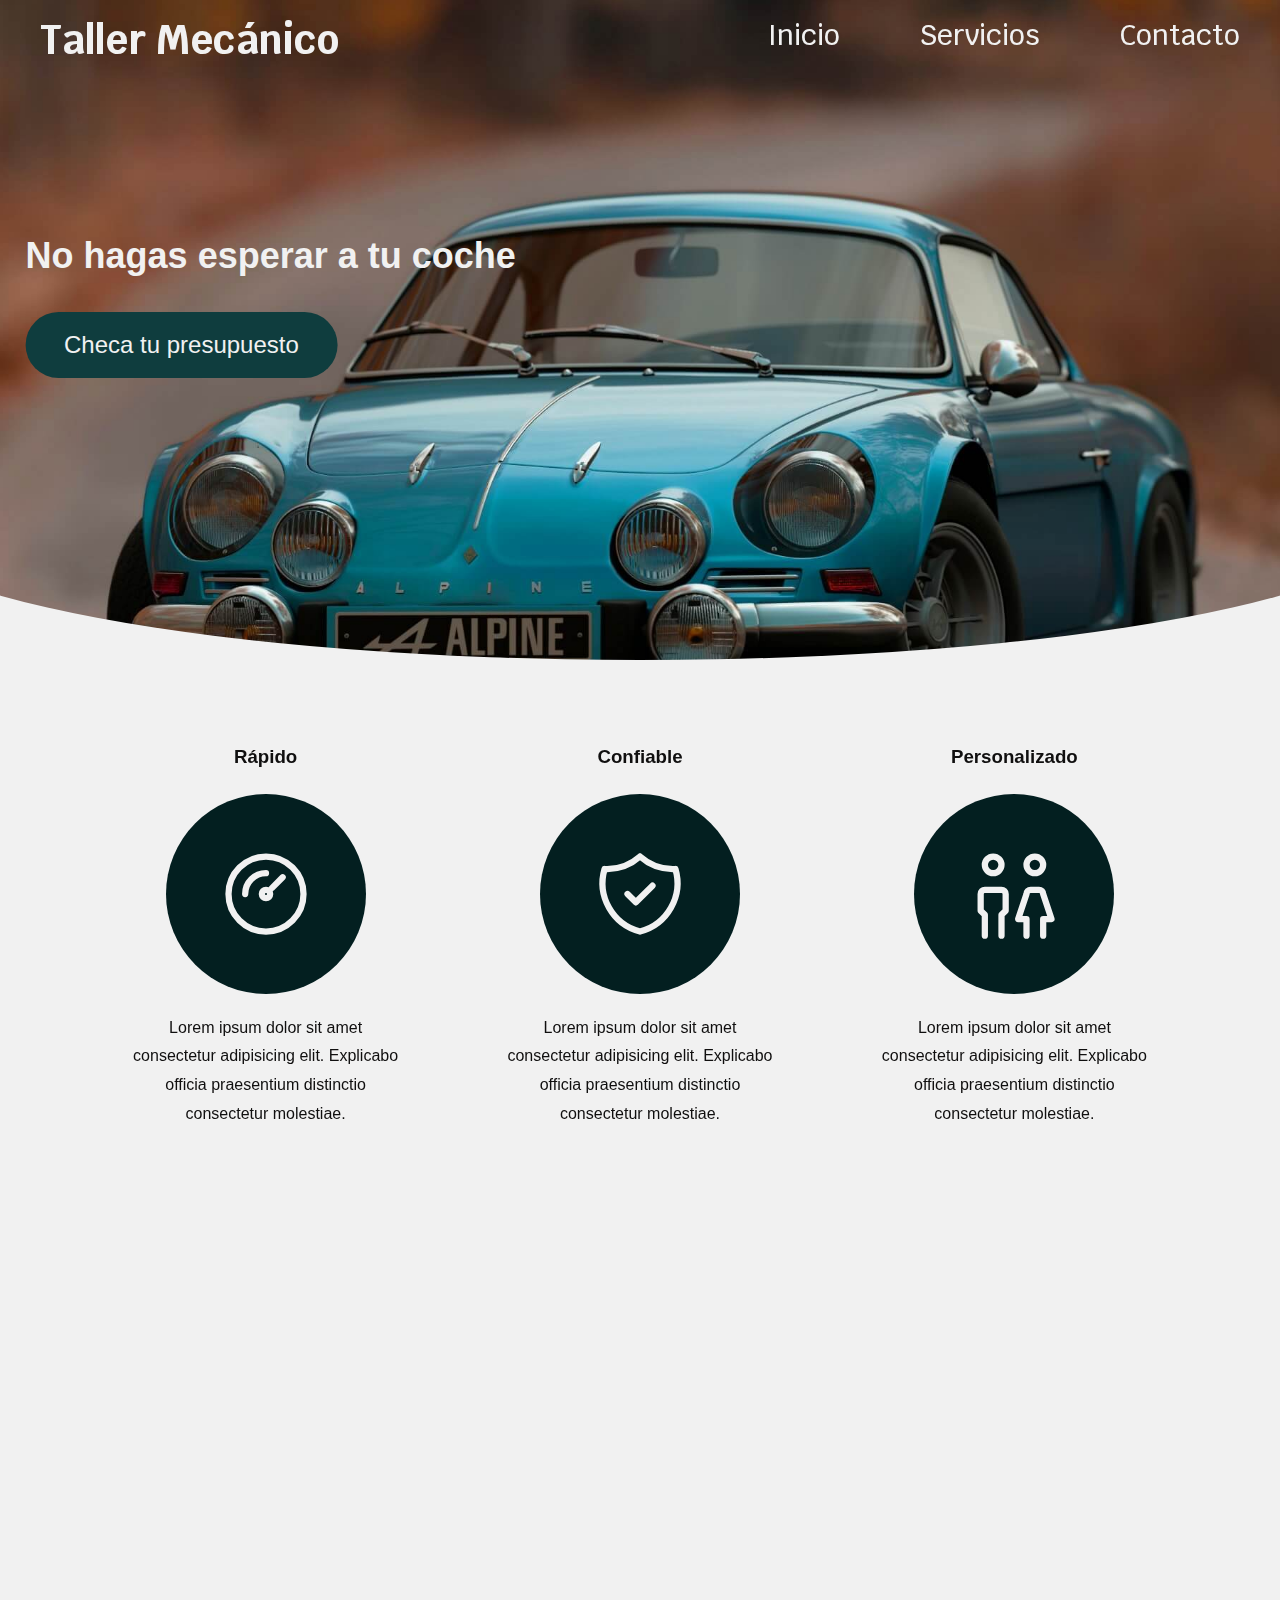
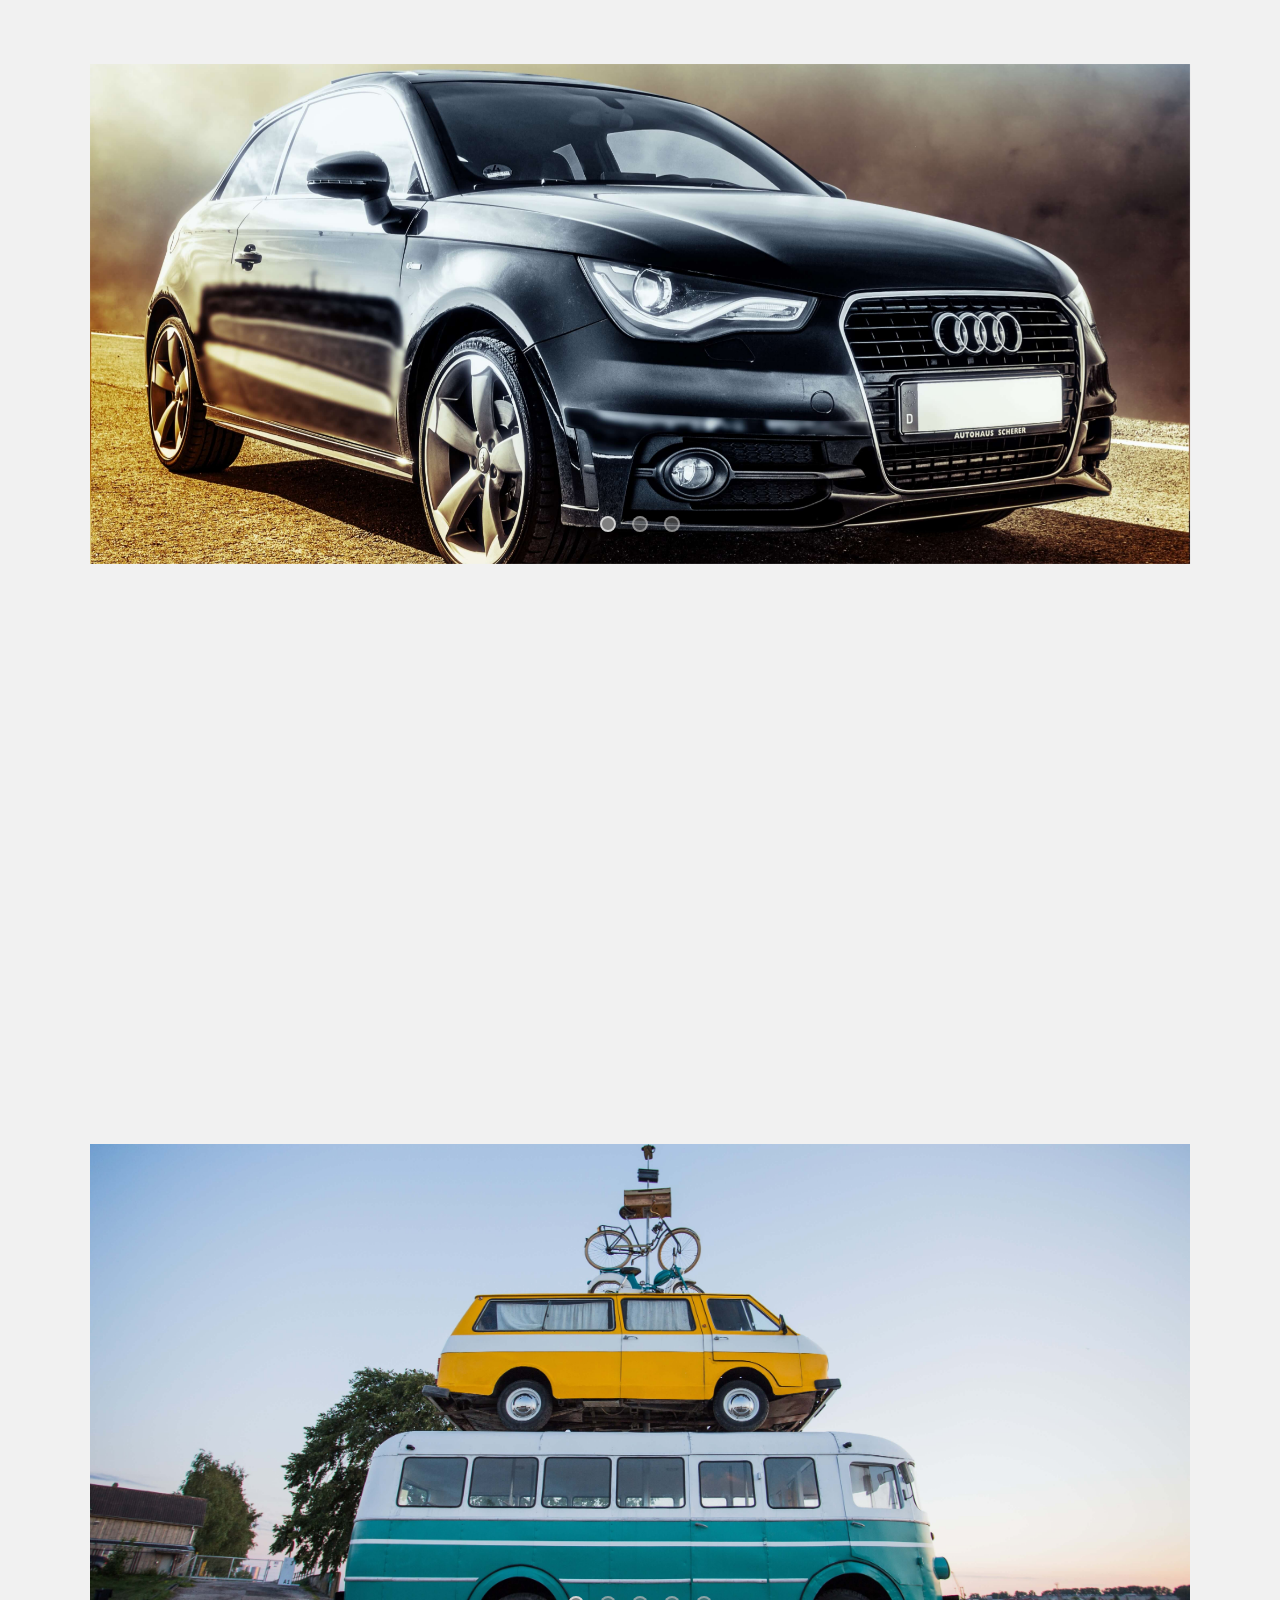
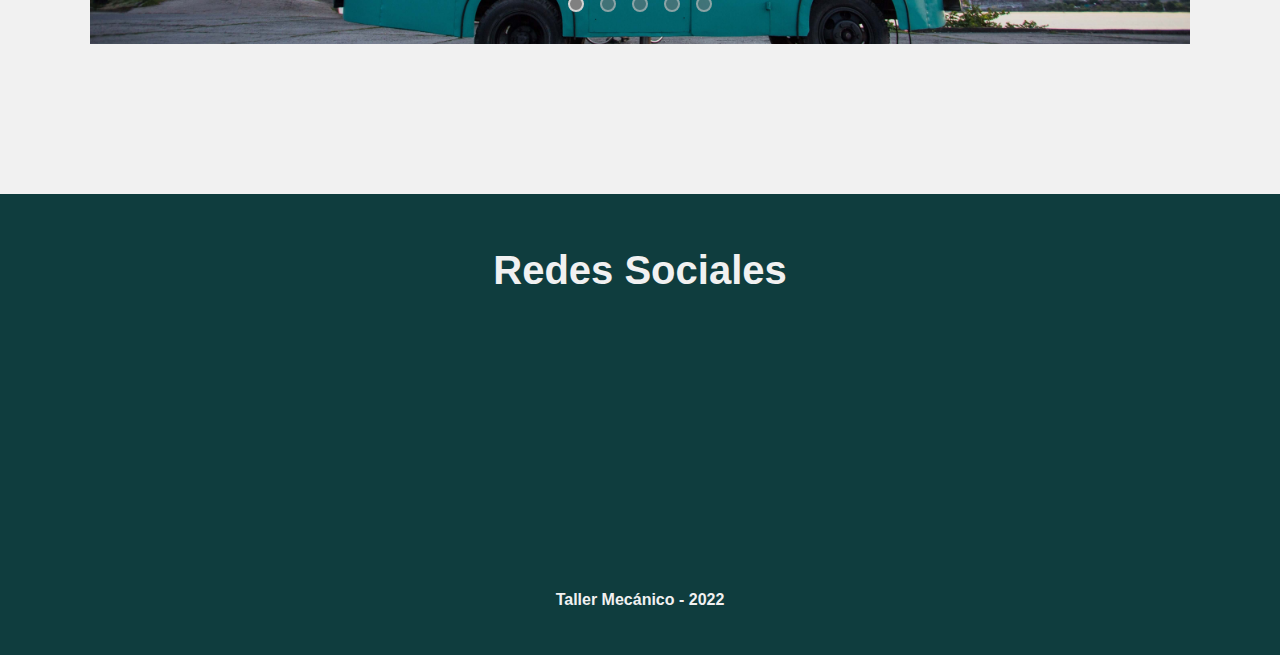
<file: index.html>
<!DOCTYPE html>
<html lang="es">
  <head>
    <meta charset="UTF-8">
    <meta http-equiv="X-UA-Compatible" content="IE=edge">
    <meta name="viewport" content="width=device-width, initial-scale=1.0"><link href="https://unpkg.com/aos@2.3.1/dist/aos.css" rel="stylesheet">
<link rel="stylesheet" href="https://cdnjs.cloudflare.com/ajax/libs/font-awesome/6.1.2/css/all.min.css" integrity="sha512-1sCRPdkRXhBV2PBLUdRb4tMg1w2YPf37qatUFeS7zlBy7jJI8Lf4VHwWfZZfpXtYSLy85pkm9GaYVYMfw5BC1A==" crossorigin="anonymous" referrerpolicy="no-referrer" />
<link rel="preconnect" href="https://fonts.googleapis.com">
<link rel="preconnect" href="https://fonts.gstatic.com" crossorigin>
<link href="https://fonts.googleapis.com/css2?family=Krub:wght@200;400;500;700&display=swap" rel="stylesheet">
    <link rel="stylesheet" href="css/normalize.css">
    <link rel="stylesheet" href="css/styles.css">
    <title>Taller Mecánico</title>
  </head>
  <body> 
        <nav class="main-menu"> 
          <h2 class="main-menu__title">Taller Mecánico</h2>
          <ul class="main-menu__list"> 
            <li class="main-menu__element"> <a class="main-menu__link" href="#index">Inicio</a></li>
            <li class="main-menu__element"> <a class="main-menu__link" href="services.html">Servicios</a></li>
            <li class="main-menu__element"> <a class="main-menu__link" href="contact.html">Contacto</a></li>
          </ul>
          <div class="main-menu__mobile"> <i class="color-mainWhite color-mainGray--hover cursor-pointer fa-solid fa-bars"></i></div>
        </nav>
        <div class="menu-mobile"> 
          <div class="menu-mobile__container"> <i class="menu-mobile__close color-mainWhite color-mainGray--hover cursor-pointer fa-solid fa-xmark"></i>
            <ul class="menu-mobile__list"> 
              <li class="menu-mobile__element"> <a class="menu-mobile__link" href="#index">Inicio</a></li>
              <li class="menu-mobile__element"> <a class="menu-mobile__link" href="services.html">Servicios</a></li>
              <li class="menu-mobile__element"> <a class="menu-mobile__link" href="contact.html">Contacto</a></li>
            </ul>
          </div>
        </div>
        <header class="header-index header"> 
          <h3 class="header__message">No hagas esperar a tu coche</h3><a href="#">
            <button class="header__button button">Checa tu presupuesto</button></a>
        </header>
    <main id="index"> 
      <section class="container service-descriptions"> 
        <div class="service-description" data-aos="zoom-in">
          <h3 class="text-center">Rápido</h3>
          <div class="service-description__image">
             <svg xmlns="http://www.w3.org/2000/svg" class="icon icon-tabler icon-tabler-gauge" width="100" height="100" viewBox="0 0 24 24" stroke-width="1.5" stroke="#F1F1F1" fill="none" stroke-linecap="round" stroke-linejoin="round">
<path stroke="none" d="M0 0h24v24H0z" fill="none"/>
<circle cx="12" cy="12" r="9" />
<circle cx="12" cy="12" r="1" />
<line x1="13.41" y1="10.59" x2="16" y2="8" />
<path d="M7 12a5 5 0 0 1 5 -5" />
</svg>
          </div>
          <div class="service-description__text">
            <p>Lorem ipsum dolor sit amet consectetur adipisicing elit. Explicabo officia praesentium distinctio consectetur molestiae.</p>
          </div>
        </div>
        <div class="service-description" data-aos="zoom-out">
          <h3 class="text-center">Confiable</h3>
          <div class="service-description__image">
             <svg xmlns="http://www.w3.org/2000/svg" class="icon icon-tabler icon-tabler-shield-check" width="100" height="100" viewBox="0 0 24 24" stroke-width="1.5" stroke="#F1F1F1" fill="none" stroke-linecap="round" stroke-linejoin="round">
<path stroke="none" d="M0 0h24v24H0z" fill="none"/>
<path d="M9 12l2 2l4 -4" />
<path d="M12 3a12 12 0 0 0 8.5 3a12 12 0 0 1 -8.5 15a12 12 0 0 1 -8.5 -15a12 12 0 0 0 8.5 -3" />
</svg>
          </div>
          <div class="service-description__text">
            <p>Lorem ipsum dolor sit amet consectetur adipisicing elit. Explicabo officia praesentium distinctio consectetur molestiae.</p>
          </div>
        </div>
        <div class="service-description" data-aos="zoom-in">
          <h3 class="text-center">Personalizado</h3>
          <div class="service-description__image">
             <svg xmlns="http://www.w3.org/2000/svg" class="icon icon-tabler icon-tabler-friends" width="100" height="100" viewBox="0 0 24 24" stroke-width="1.5" stroke="#F1F1F1" fill="none" stroke-linecap="round" stroke-linejoin="round">
<path stroke="none" d="M0 0h24v24H0z" fill="none"/>
<circle cx="7" cy="5" r="2" />
<path d="M5 22v-5l-1 -1v-4a1 1 0 0 1 1 -1h4a1 1 0 0 1 1 1v4l-1 1v5" />
<circle cx="17" cy="5" r="2" />
<path d="M15 22v-4h-2l2 -6a1 1 0 0 1 1 -1h2a1 1 0 0 1 1 1l2 6h-2v4" />
</svg>
          </div>
          <div class="service-description__text">
            <p>Lorem ipsum dolor sit amet consectetur adipisicing elit. Explicabo officia praesentium distinctio consectetur molestiae.</p>
          </div>
        </div>
      </section>
      <section class="container"> 
        <div class="text-image text-image-reverse">
          <div class="text-image__image" data-aos="fade-up">
            <figure> <img src="img/jpg/auto1.jpg" alt="Car example"></figure>
          </div>
          <div class="text-image__text" data-aos="fade-down">
            <p>Lorem ipsum dolor sit amet consectetur adipisicing elit. Soluta nesciunt adipisci reprehenderit eius aspernatur beatae ullam cumque cum quidem, est dignissimos mollitia fugit! Eligendi nihil dolorum tempore beatae exercitationem possimus?</p>
            <p>Lorem ipsum dolor sit amet consectetur adipisicing elit. Soluta nesciunt adipisci reprehenderit eius aspernatur beatae ullam cumque cum quidem, est dignissimos mollitia fugit! Eligendi nihil dolorum tempore beatae exercitationem possimus?</p>
          </div>
        </div>
      </section>
      <section class="section-slider"> 
        <div class="slider-container">
          <ul class="slider clear-list">
            <li class="slide"><img src="img/jpg/auto1.jpg" loading="lazy"/></li>
            <li class="slide">
              <div class="slide-information">
                <h3>Slider 1</h3>
                <p>Slider 1 Lorem ipsum dolor sit amet consectetur adipisicing elit.</p>
              </div>
            </li>
            <li class="slide"><img src="img/jpg/auto2.jpg" loading="lazy"/></li>
          </ul>
        </div>
        <div class="slider-buttons-container">
          <div class="slider-buttons"> 
            <div class="slider__button"></div>
            <div class="slider__button"></div>
            <div class="slider__button"></div>
          </div>
        </div>
      </section>
      <section class="container"> 
        <div class="text-image text-image-normal">
          <div class="text-image__image" data-aos="fade-up">
            <figure> <img src="img/jpg/services.jpg" alt="Car example"></figure>
          </div>
          <div class="text-image__text" data-aos="fade-down">
            <p>Soluta nesciunt adipisci reprehenderit eius aspernatur beatae ullam cumque cum quidem, est dignissimos mollitia fugit! Eligendi nihil dolorum tempore beatae exercitationem possimus?</p>
            <p>Lorem ipsum dolor sit amet consectetur adipisicing elit. Soluta nesciunt adipisci reprehenderit eius aspernatur beatae ullam cumque cum quidem, est dignissimos mollitia fugit!</p>
          </div>
        </div>
      </section>
      <section class="section-slider"> 
        <div class="slider-container">
          <ul class="slider clear-list">
            <li class="slide"><img src="img/jpg/auto3.jpg" loading="lazy"/></li>
            <li class="slide">
              <div class="slide-information">
                <h3>Slider 2</h3>
                <p>Slider 1 Lorem ipsum dolor sit amet consectetur adipisicing elit. Lorem ipsum dolor sit amet consectetur adipisicing elit. Lorem ipsum dolor sit amet consectetur adipisicing elit.</p>
              </div>
            </li>
            <li class="slide"><img src="img/jpg/services.jpg" loading="lazy"/></li>
            <li class="slide"><img src="img/jpg/s2.jpg" loading="lazy"/></li>
            <li class="slide"><img src="img/jpg/s4.jpg" loading="lazy"/></li>
          </ul>
        </div>
        <div class="slider-buttons-container">
          <div class="slider-buttons"> 
            <div class="slider__button"></div>
            <div class="slider__button"></div>
            <div class="slider__button"></div>
            <div class="slider__button"></div>
            <div class="slider__button"></div>
          </div>
        </div>
      </section>
      <script src="js/app_slider.js"> </script>
    </main>
    <footer class="footer">
      <h3 class="color-mainWhite font-size-4 text-center">Redes Sociales</h3>
      <div class="wheels-social"><a href="#" data-aos="zoom-out">
          <div class="wheel-container">
            <div class="wheel">
              <div class="wheel__inner"></div>
            </div><i class="wheel-social fa-brands fa-tiktok"></i>
          </div></a><a href="#" data-aos="zoom-out">
          <div class="wheel-container">
            <div class="wheel">
              <div class="wheel__inner"></div>
            </div><i class="wheel-social fa-brands fa-facebook"></i>
          </div></a><a href="#" data-aos="zoom-out">
          <div class="wheel-container">
            <div class="wheel">
              <div class="wheel__inner"></div>
            </div><i class="wheel-social fa-brands fa-instagram"></i>
          </div></a></div>
      <h4 class="color-mainWhite text-center">Taller Mecánico - 2022</h4>
    </footer>
    <script src="https://unpkg.com/aos@2.3.1/dist/aos.js"></script>
    <script>AOS.init({duration: 600, once: true});</script>
    <script src="js/app_scroll.js"></script>
    <script src="js/app_mobile.js"></script>
  </body>
</html>
</file>
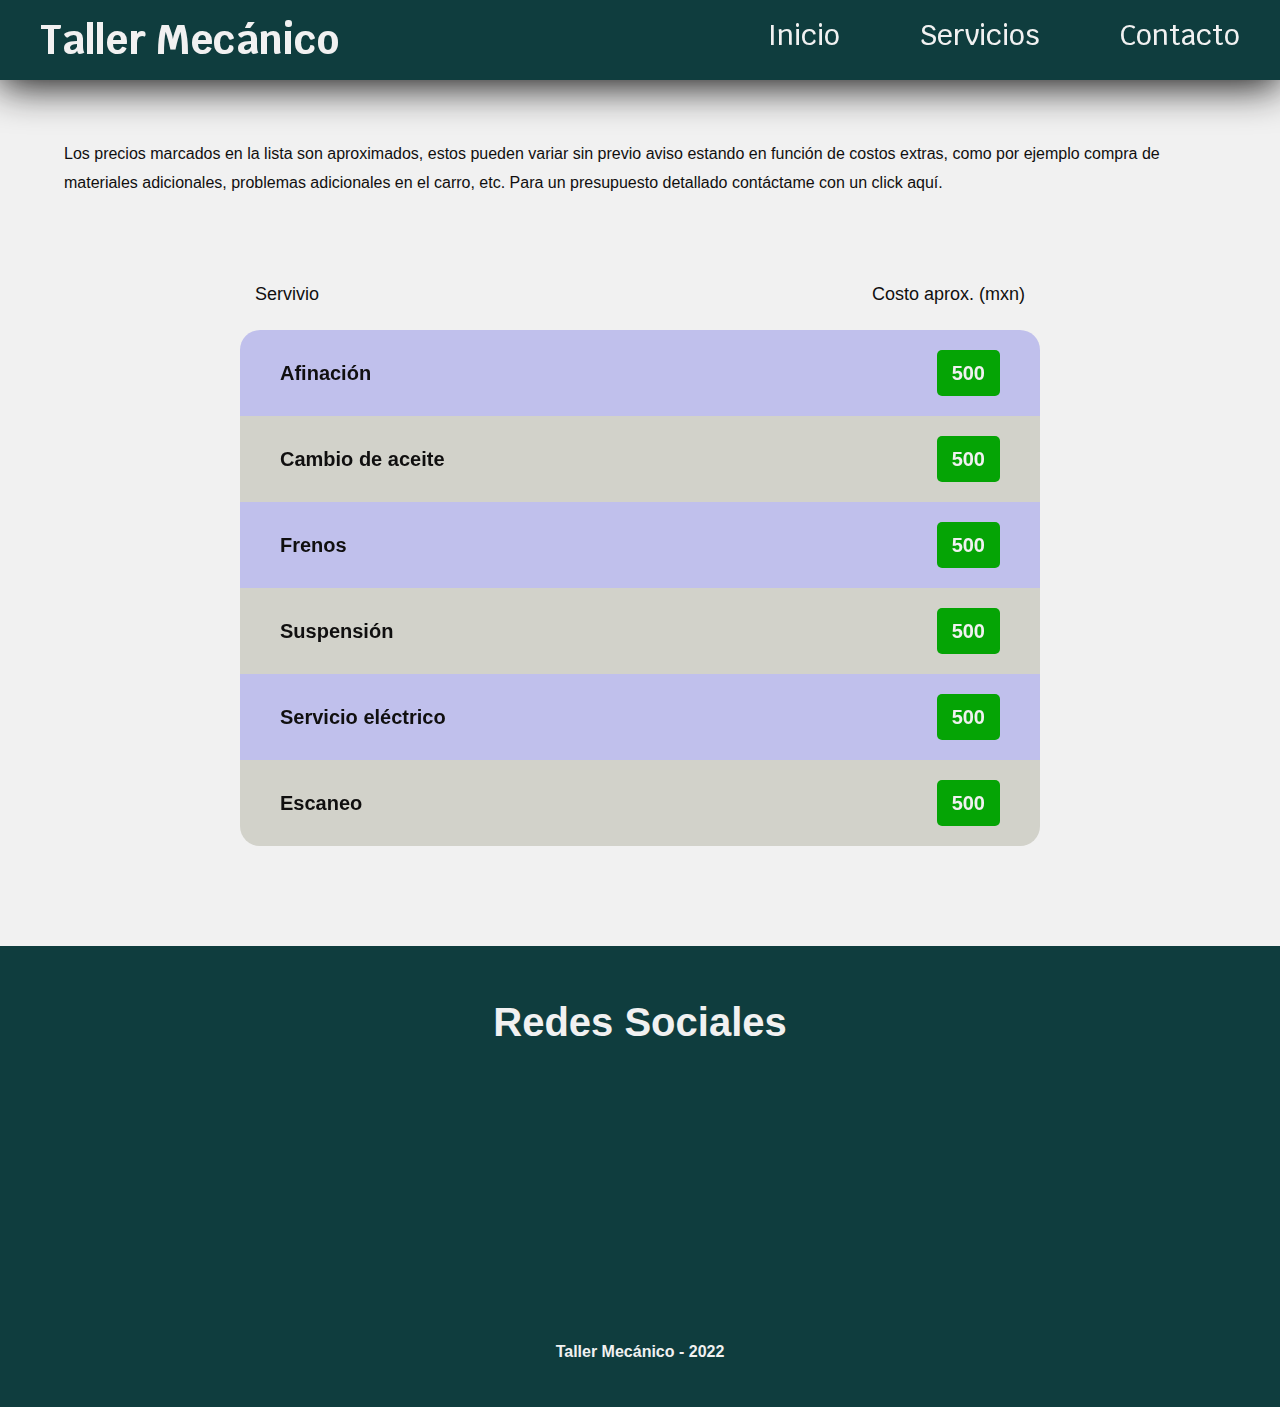
<file: all_services.html>
<!DOCTYPE html>
<html lang="es">
  <head>
    <meta charset="UTF-8">
    <meta http-equiv="X-UA-Compatible" content="IE=edge">
    <meta name="viewport" content="width=device-width, initial-scale=1.0"><link href="https://unpkg.com/aos@2.3.1/dist/aos.css" rel="stylesheet">
<link rel="stylesheet" href="https://cdnjs.cloudflare.com/ajax/libs/font-awesome/6.1.2/css/all.min.css" integrity="sha512-1sCRPdkRXhBV2PBLUdRb4tMg1w2YPf37qatUFeS7zlBy7jJI8Lf4VHwWfZZfpXtYSLy85pkm9GaYVYMfw5BC1A==" crossorigin="anonymous" referrerpolicy="no-referrer" />
<link rel="preconnect" href="https://fonts.googleapis.com">
<link rel="preconnect" href="https://fonts.gstatic.com" crossorigin>
<link href="https://fonts.googleapis.com/css2?family=Krub:wght@200;400;500;700&display=swap" rel="stylesheet">
    <link rel="stylesheet" href="css/normalize.css">
    <link rel="stylesheet" href="css/styles.css">
    <title>Taller Mecánico</title>
  </head>
  <body> 
        <nav class="single-page main-menu"> 
          <h2 class="main-menu__title">Taller Mecánico</h2>
          <ul class="main-menu__list"> 
            <li class="main-menu__element"> <a class="main-menu__link" href="index.html">Inicio</a></li>
            <li class="main-menu__element"> <a class="main-menu__link" href="services.html">Servicios</a></li>
            <li class="main-menu__element"> <a class="main-menu__link" href="contact.html">Contacto</a></li>
          </ul>
          <div class="main-menu__mobile"> <i class="color-mainWhite color-mainGray--hover cursor-pointer fa-solid fa-bars"></i></div>
        </nav>
        <div class="single-page menu-mobile"> 
          <div class="menu-mobile__container"> <i class="menu-mobile__close color-mainWhite color-mainGray--hover cursor-pointer fa-solid fa-xmark"></i>
            <ul class="menu-mobile__list"> 
              <li class="menu-mobile__element"> <a class="main-menu__link" href="index.html">Inicio</a></li>
              <li class="menu-mobile__element"> <a class="main-menu__link" href="services.html">Servicios</a></li>
              <li class="menu-mobile__element"> <a class="main-menu__link" href="contact.html">Contacto</a></li>
            </ul>
          </div>
        </div>
    <main id="singlePage">
      <section class="all_services">
        <p class="all_services__description container">Los precios marcados en la lista son aproximados, estos pueden variar sin previo aviso estando en función de costos extras, como por ejemplo compra de materiales adicionales, problemas adicionales en el carro, etc. Para un presupuesto detallado contáctame <a class="clear-link color-mainBlack color-mainGreen--hover" href="#">con un click aquí.</a></p>
        <div class="all_services__titles"><span class="all_services__title_1">Servivio</span><span class="all_services__title_2">Costo aprox. (mxn)</span></div>
        <ul class="all_services__list clear-list" data-aos="fade-left">
          <li class="all_services__service"><span class="all_services__row bg-second-blue clear-link"><span class="all_services__name">Afinación </span><span class="all_services__price">500</span></span>
            <div class="all_services__content bg-second-orange">
              <p>Lorem ipsum dolor, sit amet consectetur adipisicing elit. Minus saepe inventore itaque aliquid, molestias.</p>
            </div>
          </li>
          <li class="all_services__service"><span class="all_services__row bg-second-gray clear-link"><span class="all_services__name">Cambio de aceite</span><span class="all_services__price">500</span></span>
            <div class="all_services__content bg-second-orange">
              <p>Lorem ipsum dolor sit amet consectetur, adipisicing elit. Assumenda obcaecati fuga ad blanditiis commodi est, culpa nostrum unde ab sint fugiat nihil sapiente id. Aspernatur molestias iste dignissimos officia inventore?</p>
              <p>Lorem ipsum dolor sit amet consectetur, adipisicing elit. Assumenda obcaecati fuga ad blanditiis commodi est, culpa nostrum unde ab sint fugiat nihil sapiente id. Aspernatur molestias iste dignissimos officia inventore?</p>
            </div>
          </li>
          <li class="all_services__service"><span class="all_services__row bg-second-blue clear-link"><span class="all_services__name">Frenos</span><span class="all_services__price">500</span></span>
            <div class="all_services__content bg-second-orange">
              <p>Lorem ipsum dolor, sit amet consectetur adipisicing elit. Minus saepe inventore itaque aliquid, molestias.</p>
            </div>
          </li>
          <li class="all_services__service"><span class="all_services__row bg-second-gray clear-link"><span class="all_services__name">Suspensión </span><span class="all_services__price">500</span></span>
            <div class="all_services__content bg-second-orange">
              <p>Lorem ipsum dolor sit amet consectetur, adipisicing elit. Assumenda obcaecati fuga ad blanditiis commodi est, culpa nostrum unde ab sint fugiat nihil sapiente id. Aspernatur molestias iste dignissimos officia inventore?</p>
              <p>Lorem ipsum dolor sit amet consectetur, adipisicing elit. Assumenda obcaecati fuga ad blanditiis commodi est, culpa nostrum unde ab sint fugiat nihil sapiente id. Aspernatur molestias iste dignissimos officia inventore?</p>
            </div>
          </li>
          <li class="all_services__service"><span class="all_services__row bg-second-blue clear-link"><span class="all_services__name">Servicio eléctrico</span><span class="all_services__price">500</span></span>
            <div class="all_services__content bg-second-orange">
              <p>Lorem ipsum dolor, sit amet consectetur adipisicing elit. Minus saepe inventore itaque aliquid, molestias.</p>
            </div>
          </li>
          <li class="all_services__service"><span class="all_services__row bg-second-gray clear-link"><span class="all_services__name">Escaneo</span><span class="all_services__price">500</span></span>
            <div class="all_services__content bg-second-orange">
              <p>Lorem ipsum dolor sit amet consectetur, adipisicing elit. Assumenda obcaecati fuga ad blanditiis commodi est, culpa nostrum unde ab sint fugiat nihil sapiente id. Aspernatur molestias iste dignissimos officia inventore?</p>
              <p>Lorem ipsum dolor sit amet consectetur, adipisicing elit. Assumenda obcaecati fuga ad blanditiis commodi est, culpa nostrum unde ab sint fugiat nihil sapiente id. Aspernatur molestias iste dignissimos officia inventore?</p>
            </div>
          </li>
        </ul>
      </section>
      <script src="js/app_accordion.js"> </script>
    </main>
    <footer class="footer">
      <h3 class="color-mainWhite font-size-4 text-center">Redes Sociales</h3>
      <div class="wheels-social"><a href="#" data-aos="zoom-out">
          <div class="wheel-container">
            <div class="wheel">
              <div class="wheel__inner"></div>
            </div><i class="wheel-social fa-brands fa-tiktok"></i>
          </div></a><a href="#" data-aos="zoom-out">
          <div class="wheel-container">
            <div class="wheel">
              <div class="wheel__inner"></div>
            </div><i class="wheel-social fa-brands fa-facebook"></i>
          </div></a><a href="#" data-aos="zoom-out">
          <div class="wheel-container">
            <div class="wheel">
              <div class="wheel__inner"></div>
            </div><i class="wheel-social fa-brands fa-instagram"></i>
          </div></a></div>
      <h4 class="color-mainWhite text-center">Taller Mecánico - 2022</h4>
    </footer>
    <script src="https://unpkg.com/aos@2.3.1/dist/aos.js"></script>
    <script>AOS.init({duration: 600, once: true});</script>
    <script src="js/app_scroll.js"></script>
    <script src="js/app_mobile.js"></script>
  </body>
</html>
</file>
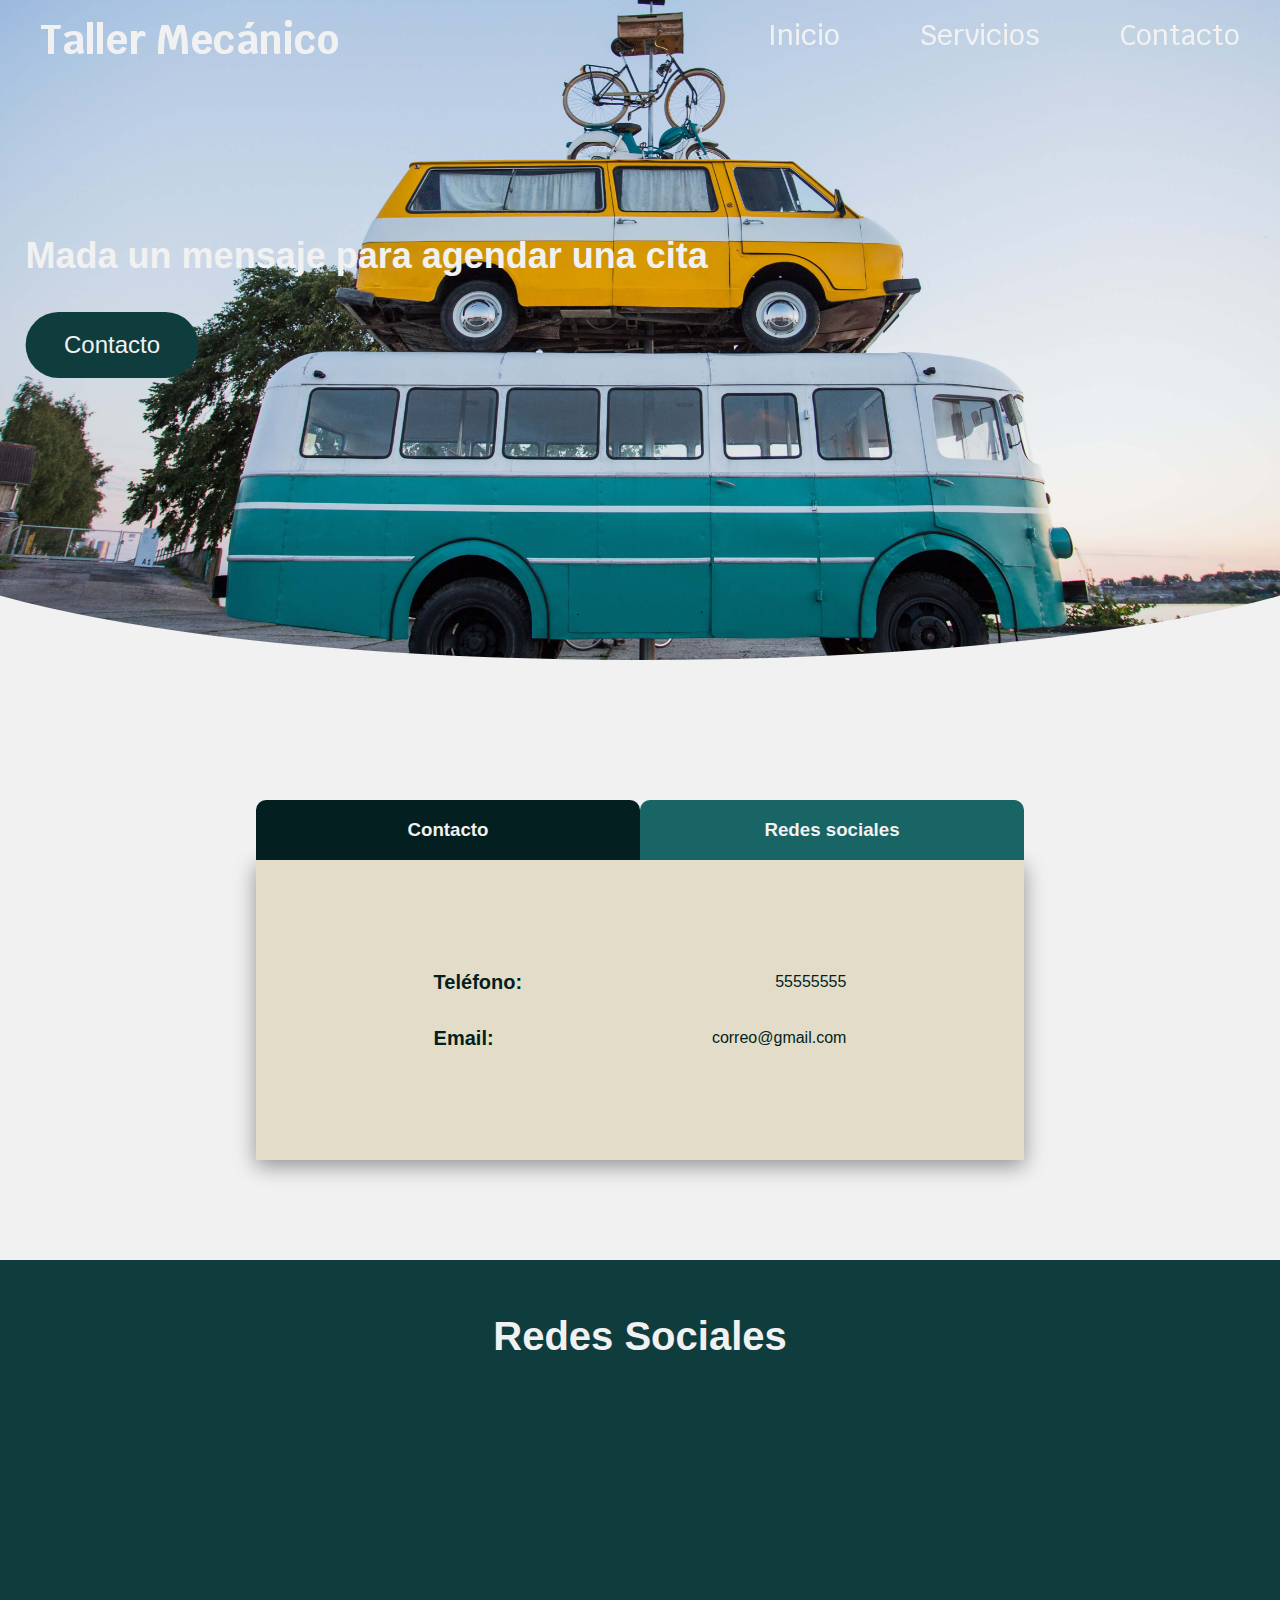
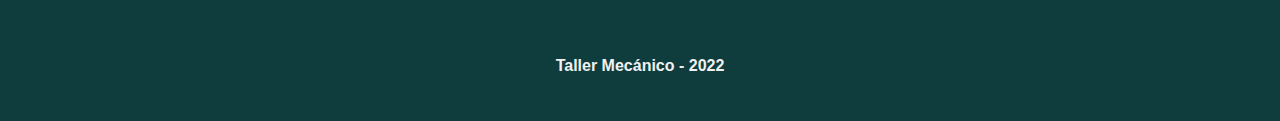
<file: contact.html>
<!DOCTYPE html>
<html lang="es">
  <head>
    <meta charset="UTF-8">
    <meta http-equiv="X-UA-Compatible" content="IE=edge">
    <meta name="viewport" content="width=device-width, initial-scale=1.0"><link href="https://unpkg.com/aos@2.3.1/dist/aos.css" rel="stylesheet">
<link rel="stylesheet" href="https://cdnjs.cloudflare.com/ajax/libs/font-awesome/6.1.2/css/all.min.css" integrity="sha512-1sCRPdkRXhBV2PBLUdRb4tMg1w2YPf37qatUFeS7zlBy7jJI8Lf4VHwWfZZfpXtYSLy85pkm9GaYVYMfw5BC1A==" crossorigin="anonymous" referrerpolicy="no-referrer" />
<link rel="preconnect" href="https://fonts.googleapis.com">
<link rel="preconnect" href="https://fonts.gstatic.com" crossorigin>
<link href="https://fonts.googleapis.com/css2?family=Krub:wght@200;400;500;700&display=swap" rel="stylesheet">
    <link rel="stylesheet" href="css/normalize.css">
    <link rel="stylesheet" href="css/styles.css">
    <title>Taller Mecánico</title>
  </head>
  <body> 
        <nav class="main-menu"> 
          <h2 class="main-menu__title">Taller Mecánico</h2>
          <ul class="main-menu__list"> 
            <li class="main-menu__element"> <a class="main-menu__link" href="index.html">Inicio</a></li>
            <li class="main-menu__element"> <a class="main-menu__link" href="services.html">Servicios</a></li>
            <li class="main-menu__element"> <a class="main-menu__link" href="#contact">Contacto</a></li>
          </ul>
          <div class="main-menu__mobile"> <i class="color-mainWhite color-mainGray--hover cursor-pointer fa-solid fa-bars"></i></div>
        </nav>
        <div class="menu-mobile"> 
          <div class="menu-mobile__container"> <i class="menu-mobile__close color-mainWhite color-mainGray--hover cursor-pointer fa-solid fa-xmark"></i>
            <ul class="menu-mobile__list"> 
              <li class="menu-mobile__element"> <a class="main-menu__link" href="index.html">Inicio</a></li>
              <li class="menu-mobile__element"> <a class="main-menu__link" href="services.html">Servicios</a></li>
              <li class="menu-mobile__element"> <a class="main-menu__link" href="#contact">Contacto</a></li>
            </ul>
          </div>
        </div>
        <header class="header-contact header"> 
          <h3 class="header__message">Mada un mensaje para agendar una cita</h3><a href="#contact">
            <button class="header__button button">Contacto</button></a>
        </header>
    <main id="contact">
      <section class="tabs">
        <div class="tabs__head"> 
          <div class="tabs__tab tabs__tab--selected">
            <h3>Contacto</h3>
          </div>
          <div class="tabs__tab">
            <h3>Redes sociales</h3>
          </div>
        </div>
        <div class="tabs__body">
          <div class="tabs__container tabs__container--selected">
            <div class="tabs__row">
              <h3 class="font-size-2">Teléfono:</h3>
              <p>55555555</p>
            </div>
            <div class="tabs__row">
              <h3 class="font-size-2">Email:</h3>
              <p>correo@gmail.com</p>
            </div>
          </div>
          <div class="tabs__container">
            <div class="tabs__social"> <i class="fa-brands fa-tiktok"></i><i class="fa-brands fa-facebook"></i><i class="fa-brands fa-instagram"></i></div>
          </div>
        </div>
      </section>
      <script src="js/app_tabs.js"> </script>
    </main>
    <footer class="footer">
      <h3 class="color-mainWhite font-size-4 text-center">Redes Sociales</h3>
      <div class="wheels-social"><a href="#" data-aos="zoom-out">
          <div class="wheel-container">
            <div class="wheel">
              <div class="wheel__inner"></div>
            </div><i class="wheel-social fa-brands fa-tiktok"></i>
          </div></a><a href="#" data-aos="zoom-out">
          <div class="wheel-container">
            <div class="wheel">
              <div class="wheel__inner"></div>
            </div><i class="wheel-social fa-brands fa-facebook"></i>
          </div></a><a href="#" data-aos="zoom-out">
          <div class="wheel-container">
            <div class="wheel">
              <div class="wheel__inner"></div>
            </div><i class="wheel-social fa-brands fa-instagram"></i>
          </div></a></div>
      <h4 class="color-mainWhite text-center">Taller Mecánico - 2022</h4>
    </footer>
    <script src="https://unpkg.com/aos@2.3.1/dist/aos.js"></script>
    <script>AOS.init({duration: 600, once: true});</script>
    <script src="js/app_scroll.js"></script>
    <script src="js/app_mobile.js"></script>
  </body>
</html>
</file>
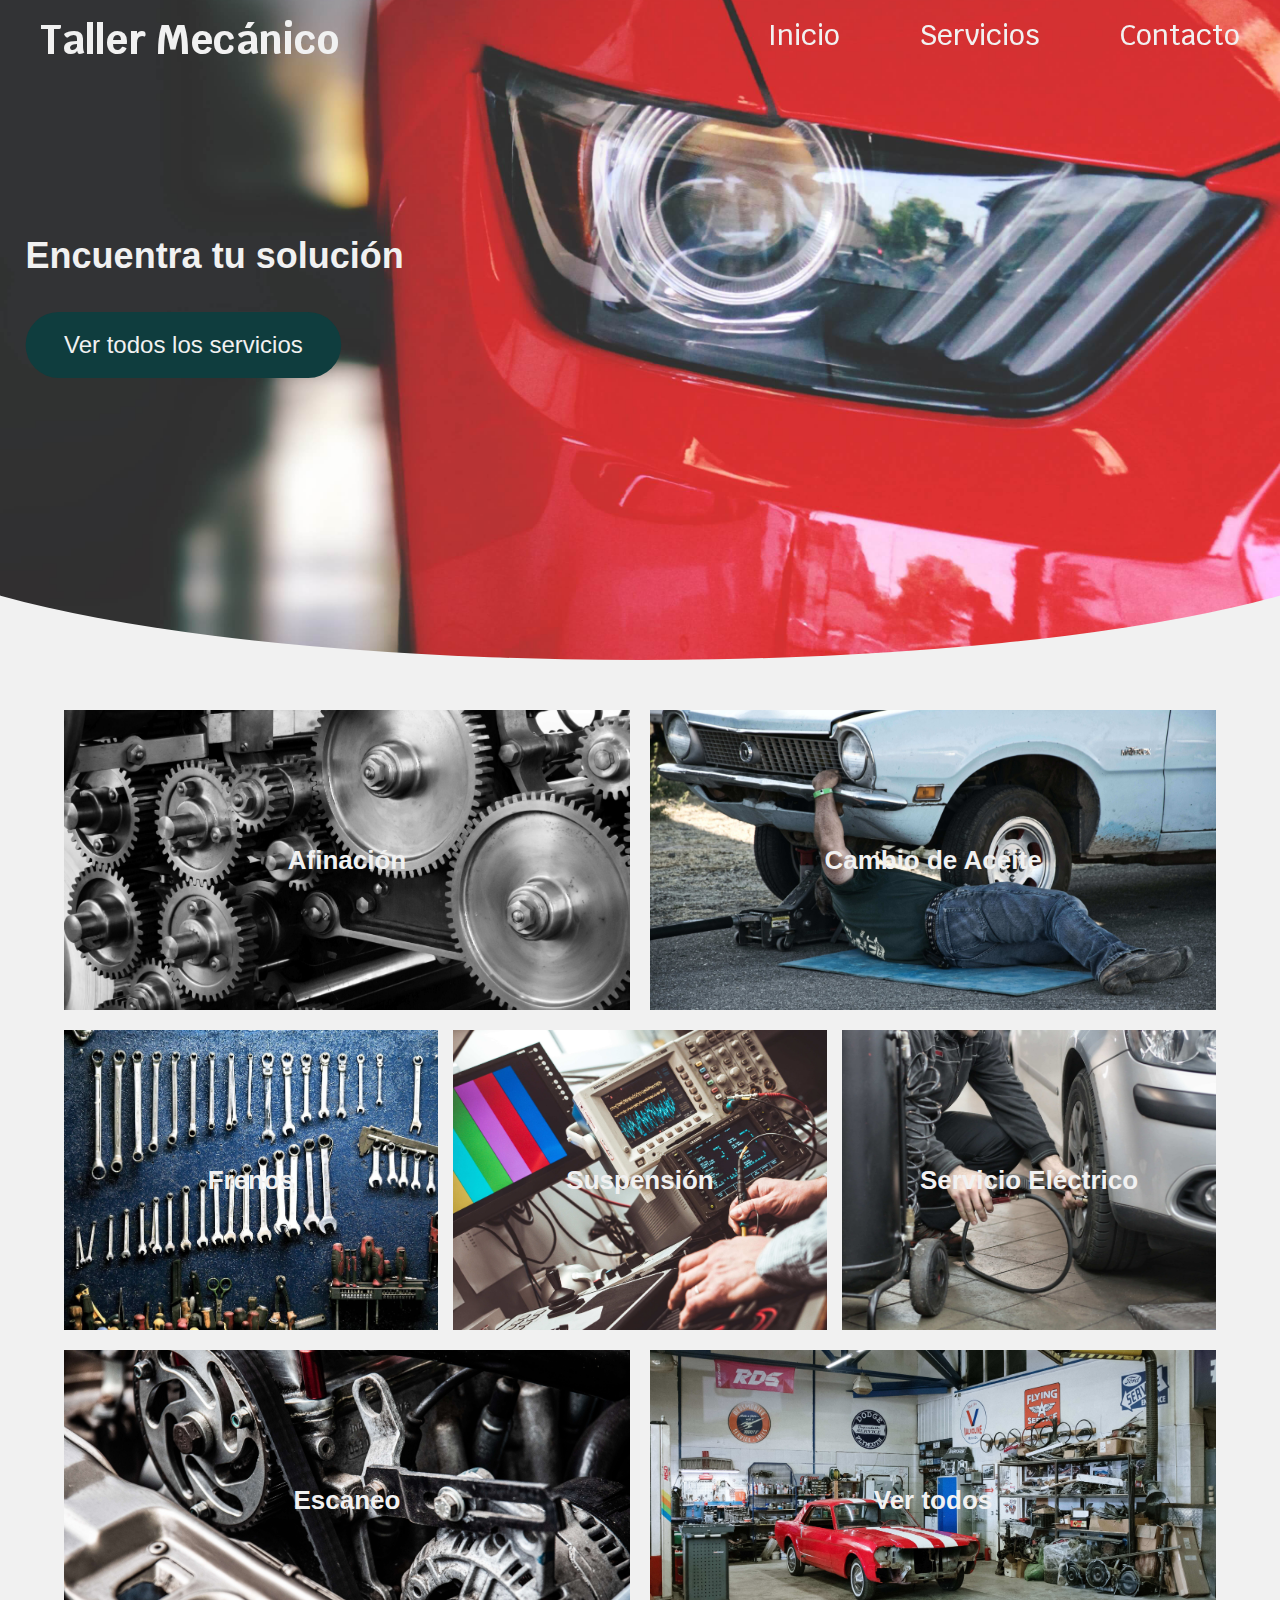
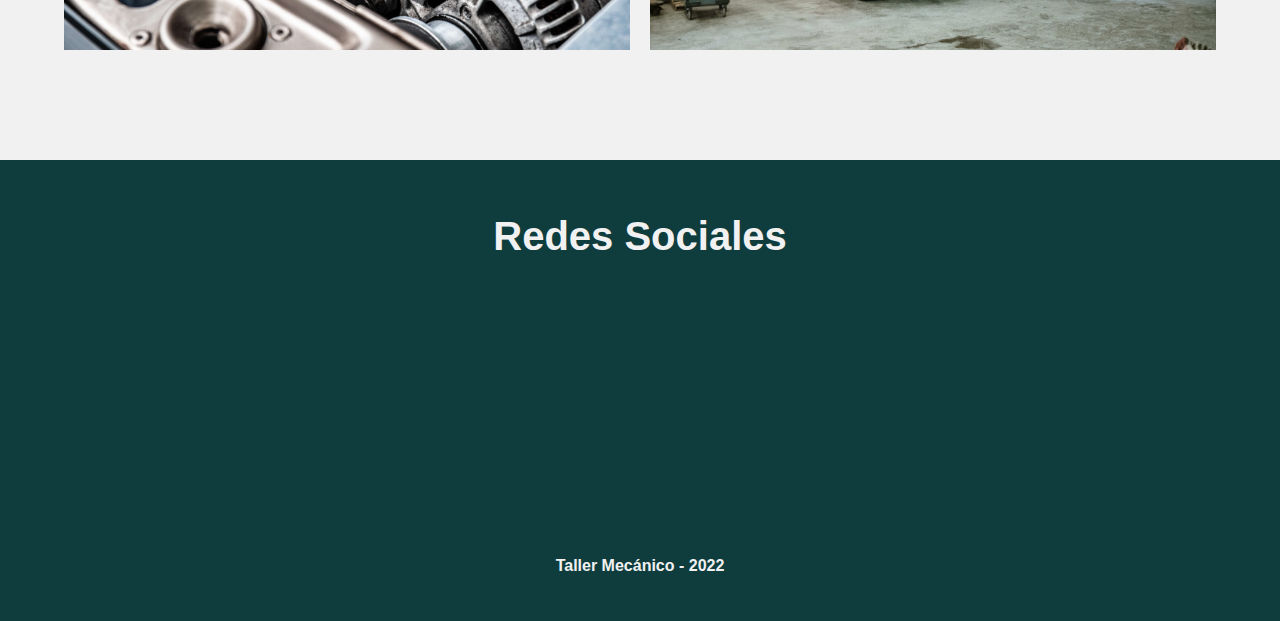
<file: services.html>
<!DOCTYPE html>
<html lang="es">
  <head>
    <meta charset="UTF-8">
    <meta http-equiv="X-UA-Compatible" content="IE=edge">
    <meta name="viewport" content="width=device-width, initial-scale=1.0"><link href="https://unpkg.com/aos@2.3.1/dist/aos.css" rel="stylesheet">
<link rel="stylesheet" href="https://cdnjs.cloudflare.com/ajax/libs/font-awesome/6.1.2/css/all.min.css" integrity="sha512-1sCRPdkRXhBV2PBLUdRb4tMg1w2YPf37qatUFeS7zlBy7jJI8Lf4VHwWfZZfpXtYSLy85pkm9GaYVYMfw5BC1A==" crossorigin="anonymous" referrerpolicy="no-referrer" />
<link rel="preconnect" href="https://fonts.googleapis.com">
<link rel="preconnect" href="https://fonts.gstatic.com" crossorigin>
<link href="https://fonts.googleapis.com/css2?family=Krub:wght@200;400;500;700&display=swap" rel="stylesheet">
    <link rel="stylesheet" href="css/normalize.css">
    <link rel="stylesheet" href="css/styles.css">
    <title>Taller Mecánico</title>
  </head>
  <body> 
        <nav class="main-menu"> 
          <h2 class="main-menu__title">Taller Mecánico</h2>
          <ul class="main-menu__list"> 
            <li class="main-menu__element"> <a class="main-menu__link" href="index.html">Inicio</a></li>
            <li class="main-menu__element"> <a class="main-menu__link" href="#services">Servicios</a></li>
            <li class="main-menu__element"> <a class="main-menu__link" href="contact.html">Contacto</a></li>
          </ul>
          <div class="main-menu__mobile"> <i class="color-mainWhite color-mainGray--hover cursor-pointer fa-solid fa-bars"></i></div>
        </nav>
        <div class="menu-mobile"> 
          <div class="menu-mobile__container"> <i class="menu-mobile__close color-mainWhite color-mainGray--hover cursor-pointer fa-solid fa-xmark"></i>
            <ul class="menu-mobile__list"> 
              <li class="menu-mobile__element"> <a class="main-menu__link" href="index.html">Inicio</a></li>
              <li class="menu-mobile__element"> <a class="main-menu__link" href="#services">Servicios</a></li>
              <li class="menu-mobile__element"> <a class="menu-mobile__link" href="contact.html">Contacto</a></li>
            </ul>
          </div>
        </div>
        <header class="header-services header"> 
          <h3 class="header__message">Encuentra tu solución</h3><a href="all_services.html">
            <button class="header__button button">Ver todos los servicios</button></a>
        </header>
    <main id="services">
      <section class="container galery-services">
        <div class="galery-service galery-service--50" style="background: url('img/jpg/s1.jpg') no-repeat center center/cover;"><a class="clear-link color-mainWhite color-mainGray--hover" href="all_services.html">Afinación</a></div>
        <div class="galery-service galery-service--50" style="background: url('img/jpg/s2.jpg') no-repeat center center/cover;"><a class="clear-link color-mainWhite color-mainGray--hover" href="all_services.html">Cambio de Aceite</a></div>
        <div class="galery-service galery-service--30" style="background: url('img/jpg/s3.jpg') no-repeat center center/cover;"><a class="clear-link color-mainWhite color-mainGray--hover" href="all_services.html">Frenos</a></div>
        <div class="galery-service galery-service--30" style="background: url('img/jpg/s4.jpg') no-repeat center center/cover;"><a class="clear-link color-mainWhite color-mainGray--hover" href="all_services.html">Suspensión</a></div>
        <div class="galery-service galery-service--30" style="background: url('img/jpg/s5.jpg') no-repeat center center/cover;"><a class="clear-link color-mainWhite color-mainGray--hover" href="all_services.html">Servicio Eléctrico</a></div>
        <div class="galery-service galery-service--50" style="background: url('img/jpg/s6.jpg') no-repeat center center/cover;"><a class="clear-link color-mainWhite color-mainGray--hover" href="all_services.html">Escaneo</a></div>
        <div class="galery-service galery-service--50" style="background: url('img/jpg/s7.jpg') no-repeat center center/cover;"><a class="clear-link color-mainWhite color-mainGray--hover" href="all_services.html">Ver todos</a></div>
      </section>
    </main>
    <script src="js/app_galery_services.js"></script>
    <footer class="footer">
      <h3 class="color-mainWhite font-size-4 text-center">Redes Sociales</h3>
      <div class="wheels-social"><a href="#" data-aos="zoom-out">
          <div class="wheel-container">
            <div class="wheel">
              <div class="wheel__inner"></div>
            </div><i class="wheel-social fa-brands fa-tiktok"></i>
          </div></a><a href="#" data-aos="zoom-out">
          <div class="wheel-container">
            <div class="wheel">
              <div class="wheel__inner"></div>
            </div><i class="wheel-social fa-brands fa-facebook"></i>
          </div></a><a href="#" data-aos="zoom-out">
          <div class="wheel-container">
            <div class="wheel">
              <div class="wheel__inner"></div>
            </div><i class="wheel-social fa-brands fa-instagram"></i>
          </div></a></div>
      <h4 class="color-mainWhite text-center">Taller Mecánico - 2022</h4>
    </footer>
    <script src="https://unpkg.com/aos@2.3.1/dist/aos.js"></script>
    <script>AOS.init({duration: 600, once: true});</script>
    <script src="js/app_scroll.js"></script>
    <script src="js/app_mobile.js"></script>
  </body>
</html>
</file>
<file: css/styles.css>
/*************************************************************/
/************************* Variables *************************/
/*************************************************************/

:root {
    /* Colors */
    --main-black:            #100F0F;
    --main-green:            #0F3D3E;
    --main-lightGreen:       #196465;
    --main-darkGreen:        #031f20;
    --main-gray:             #E2DCC8;
    --main-white:            #F1F1F1;
    --main-transparentWhite: rgba(241, 241, 241, 0.3);
    --main-transparentBlack: rgba(16, 15, 15, 0.6);

    --second-gray:   #d2d2ca;
    --second-blue:   rgb(192, 192, 236);
    --second-green:  rgb(5, 164, 5);
    --second-orange: rgb(251, 229, 188);
    /* Fonts */
    --main-font: 'Krub', sans-serif;

}

/************************************************************/
/************************* Settings *************************/
/************************************************************/

*, *:before, *:after {
    box-sizing: inherit;
    margin:     0;
    padding:    0;
}

html {
    box-sizing: border-box;
    font-size:  62.5%;
}

body {
    background-color: var(--main-white);
    color:            var(--main-black);
    font-family:      Arial, Helvetica, sans-serif;
    font-size:        1.6rem;
    line-height:      1.8;
    overflow-x:       hidden;
}

body::-webkit-scrollbar {
    background-color: var(--main-gray);
    width:            1.2rem;
}

body::-webkit-scrollbar-thumb {
    background-color: var(--main-green);
    border-radius:    1rem;
}

body::-webkit-scrollbar-thumb:hover {
    background-color: var(--main-darkGreen);
    border-radius:    1rem;
}


/*************************************************************/
/************************* Utilities *************************/
/*************************************************************/

.bg-second-blue {
    background-color: var(--second-blue);
}

.bg-second-gray {
    background-color: var(--second-gray);
}

.bg-second-green {
    background-color: var(--second-green);
}

.bg-second-orange {
    background-color: var(--second-orange);
}

.button {
    border:           none;
    background-color: var(--main-green);
    border-radius:    4rem;
    color:            var(--main-white);
    font-size:        2rem;
    padding:          1.6rem 3.2rem;
    transition:       all linear 0.2s;
}

.button:hover {
    background-color: var(--main-darkGreen);
    color:            var(--main-gray);
    cursor:           pointer;
    transform:        scale(1.01);
}

@media (max-width: 950px) {
    .button {
        font-size: 1.6rem;
        padding:   1.4rem 2.8rem;
    }
}

@media (max-width: 500px) {
    .button {
        font-size: 1.2rem;
        padding:   1.2rem 2.4rem;
    }
}

.clear-link {
    text-decoration: none;
}

.clear-list {
    list-style: none;
}

.container {
    margin:    0 auto;
    max-width: 120rem;
    width:     90%;
}

@media (max-width: 500px) {
    .container {
        width: 95%;
    }
}

.color-mainWhite {
    color: var(--main-white);
}

.color-mainGray {
    color: var(--main-gray);
}

.color-mainGreen {
    color: var(--main-green);
}

.color-mainBlack {
    color: var(--main-black);
}

.color-mainWhite--hover:hover {
    color: var(--main-white);
}

.color-mainGray--hover:hover {
    color: var(--main-gray);
}

.color-mainGreen--hover:hover {
    color: var(--main-green);
}

.color-mainBlack--hover:hover {
    color: var(--main-black);
}

.cursor-pointer:hover {
    cursor: pointer;
}

.display-none {
    display: none;
}

.font-size-2 {
    font-size: 2rem;
}

.font-size-3 {
    font-size: 3rem;
}

.font-size-4 {
    font-size: 4rem;
}

#singlePage {
    margin-top: 14rem;
}

.text-center {
    text-align: center;
}


/*************************************************************/
/************************* Main Menu *************************/
/*************************************************************/

/* Desktop */

.main-menu {
    align-items:      center;
    background-color: transparent;
    display:          flex;
    font-family:      var(--main-font);
    height:           8rem;
    justify-content:  space-between;
    left:             0;
    padding-left:     4rem;
    position:         fixed;
    right:            0;
    top:              0;
    transition:       top 1s, background-color 1s;
    z-index:          100;
}

.main-menu.single-page {
    background-color: var(--main-green);
}

.main-menu__title {
    color:     var(--main-white);
    font-size: 4rem;
}

.main-menu__list {
    align-items:     center;
    display:         flex;
    height:          100%;
    justify-content: flex-end;
    list-style:      none;
}

.main-menu__element {
    height: 100%;
}

.main-menu__link {
    border-bottom:   0.5rem solid transparent;
    color:           var(--main-white);
    display:         inline-block;
    font-size:       2.8rem;
    font-weight:     500;
    height:          100%;
    padding:         1rem 4rem;
    text-decoration: none;
}

.main-menu__link:hover {
    color: var(--main-gray);
}

.single-page,
.main-menu__listMod {
    box-shadow: 0 0.6rem 4rem var(--main-black);
}

.single-page .main-menu__link:hover,
.main-menu__listMod .main-menu__link:hover {
    border-bottom: 0.5rem solid var(--main-gray);
}

.main-menu__mobile {
    display: none;
}

/* Mobile */

.menu-mobile {
    background-color: var(--main-green);
    box-shadow:       0 0.6rem 2rem var(--main-black);
    display:          none;
    left:             0;
    position:         fixed;
    right:            0;
    top:              -40rem;
    transition:       top ease-in-out 0.6s;
    z-index:          200;
}

.menu-mobile__container {
    position: relative;
}

.menu-mobile__close {
    font-size: 2.8rem;
    position:  absolute;
    right:     4rem;
    top:       2rem;
}

.menu-mobile__list {
    align-items:     center;
    display:         flex;
    flex-direction:  column;
    justify-content: center;
    list-style:      none;
    padding:         4rem 0;
}

.menu-mobile__link {
    border-bottom:   0.5rem solid transparent;
    color:           var(--main-white);
    display:         inline-block;
    font-size:       2.4rem;
    font-weight:     500;
    height:          100%;
    padding:         1rem 4rem;
    text-decoration: none;
}

.menu-mobile__link:hover {
    border-bottom: 0.5rem solid var(--main-gray);
    color:         var(--main-gray);
}

@media (max-width: 950px) {
    .main-menu__title {
        font-size: 3.4rem;
    }

    .main-menu__list {
        display: none;
    }

    .main-menu__mobile {
        display:      block;
        font-size:    2.6rem;
        margin-right: 4rem;
    }
}

@media (max-width: 500px) {
    .main-menu {
        padding-left: 2rem;
    }

    .main-menu__title {
        font-size: 2.8rem;
    }

    .main-menu__mobile {
        font-size:    2rem;
        margin-right: 2rem;
    }
}


/**********************************************************/
/************************* Header *************************/
/**********************************************************/

.header {
    align-items:     flex-start;
    border-radius:   0 0 50% 50% / 0 0 20% 20%;
    display:         flex;
    flex-direction:  column;
    height:          60rem;
    justify-content: center;
    overflow-x:      hidden;
    margin-bottom:   10rem;
    padding:         0 10%;
    transform:       scale(1.2);    
}

.header.header-index {
    background: url('../img/jpg/auto2.jpg') no-repeat center center/cover;
    overflow-x: hidden;
}

.header.header-services {
    background: url('../img/jpg/services.jpg') no-repeat center center/cover;
    overflow-x: hidden;
}

.header.header-contact {
    background: url('../img/jpg/auto3.jpg') no-repeat center center/cover;
    overflow-x: hidden;
}

.header__message {
    color:     var(--main-white);
    font-size: 3rem;
}

.header__button {
    margin-top: 2rem;
}

@media (max-width: 950px) {
    .header {
        align-items: center;
        padding:     0 2rem;
        transform:   scale(1);    
    }

    .header__message {
        font-size:  2.4rem;
        margin:     0 2rem;
        text-align: center;
    }

    .header__button {
        margin-top: 8rem;
    }
}


/***********************************************************************/
/************************* Service Description *************************/
/***********************************************************************/

.service-descriptions {
    align-items:     center;
    display:         flex;
    flex-wrap:       wrap;
    justify-content: space-evenly;
    margin-bottom:   6rem;
}

.service-description {
    margin:  2rem 0;
    padding: 2rem;
    width:   max(30rem, 30%);
}

.service-description__image {
    align-items:      center;
    background-color: var(--main-darkGreen);
    border-radius:    50%;
    display:          flex;
    height:           20rem;
    justify-content:  center;
    margin:           2rem auto;
    width:            20rem;
}

.service-description__text {
    margin:     0 auto;
    text-align: center;
    width:      90%;
}

@media (max-width: 700px) {
    .service-descriptions {
        flex-direction: column;
    }
}


/***************************************************************/
/************************* Text Image **************************/
/***************************************************************/

.text-image {
    align-items:     center;
    display:         flex;
    justify-content: space-between;
    width:           100%;
}

.text-image.text-image-normal {
    flex-direction: row;
}

.text-image.text-image-reverse {
    flex-direction: row-reverse;
}

.text-image__text {
    line-height: 2.4;
    width:       50%;
}

.text-image__image {
    display: block;
    margin:  0 auto;
    width:   45%;
}

.text-image img {
    display:    block;
    margin:     0 auto;
    max-height: 40rem;
    object-fit: cover;
    width:      100%;
}

@media (max-width: 950px) {
    .text-image.text-image-normal,
        .text-image.text-image-reverse {
        flex-direction: column;
    }

    .text-image__text {
        width: 90%;
    }
    
    .text-image__image {
        margin-bottom: 4rem;
        width:         100%;
    }
}


/*************************************************************/
/************************* Services **************************/
/*************************************************************/

.section-slider {
    background-color: transparent;
    height:           60rem;
    margin:           4rem auto;
    max-width:        120rem;
    position:         relative;
    width:            95%;
}

.slider-container {
    bottom:   5rem;
    height:   calc(100% - 10rem);
    left:     5rem;
    position: absolute;
    right:    5rem;
    top:      5rem;
    width:    calc(100% - 10rem);
}

.slider {
    height:   100%;
    position: relative;
    width:    100%;
}

.slide {
    height:     100%;
    opacity:    0;
    position:   absolute;
    transition: opacity linear 0.6s;
    width:      100%;
}

.slide-information {
    align-items:      center;
    background-color: var(--second-orange);
    display:          flex;
    flex-direction:   column;
    height:           100%;
    justify-content:  center;
    padding:          1rem;
}

.slide-information * {
    margin: 1rem ;
}

.slider img {
    height:     50rem;
    object-fit: cover;
    width:      100%;
}

.slider-buttons-container {
    bottom:   4rem;
    height:   10rem;
    left:     0;
    position: absolute;
    right:    0;
    top:      calc(100% - 14rem);
    width:    100%;
    z-index:  100;
}

.slider-buttons {
    align-items:     center;
    display:         flex;
    height:          100%;
    justify-content: center;
    width:           100%;
}

.slider__button {
    background-color: rgba(128, 128, 128, 0.5);
    border:           solid 0.2rem rgba(211, 211, 211, 0.5);
    border-radius:    50%;
    height:           1.6rem;
    margin:           0.8rem;
    width:            1.6rem;
}

.slider__button:hover {
    background-color: rgb(128, 128, 128);
    border:           solid 0.2rem rgb(211, 211, 211);
    cursor:           pointer;
}

.slider__button.slider__button--selected {
    background-color: rgb(128, 128, 128);
    border:           solid 0.2rem rgb(211, 211, 211);
    cursor:           pointer;
}

@media (max-width: 1000px) {
    .section-slider {
        width: 95%;
    }
}

@media (max-width: 600px) {
    .section-slider {
        height: 40rem;
    }

    .slider-container {
        top:    2rem;
        bottom: 2rem;
        right:  2rem;
        left:   2rem;
        height: calc(100% - 4rem);
        width:  calc(100% - 4rem);
    }

    .section-slider img {
        height: 36rem;
    }

    .slider-buttons-container {
        bottom: 0;
        height: 10rem;
        top:    calc(100% - 10rem);
    }

    .slider__button {
        height: 1.4rem;
        margin: 0.6rem;
        width:  1.4rem;
    }
}



/*************************************************************/
/************************* Services **************************/
/*************************************************************/

.galery-services {
    display:         flex;
    flex-wrap:       wrap;
    justify-content: space-between;
}

.galery-service {
    align-items:     center;
    display:         flex;
    font-size:       2.6rem;
    font-weight:     700;
    height:          30rem;
    justify-content: center;
    margin:          1rem 0;
    transition:      width linear 0.08s;
}

.galery-service a {
    align-items:     center;
    display:         flex;
    height:          100%;
    justify-content: center;
    padding:         2rem;
    text-align:      center;
    transition:      all linear 0.1s;
    width:           100%;
}

.galery-service a:hover {
    background-color: var(--main-transparentBlack);
}

.galery-service--50 {
    width: calc(50% - 1rem);
}

.galery-service--30 {
    width: calc(33.33% - 1rem);
}

.galery-service--50.galery-selected {
    width: calc(66.8% - 1rem);
}

.galery-service--50.galery-lateral {
    width: calc(33.3% - 1rem);
}

.galery-service--30.galery-selected {
    width: calc(50% - 1rem);
}

.galery-service--30.galery-lateral {
    width: calc(25% - 1rem);
}

@media (max-width: 850px) {
    .galery-services {
        flex-direction: column;
    }

    .galery-service--50 {
        width: max(100%, 25rem);
    }
    
    .galery-service--30 {
        width: max(100%, 25rem);
    }

    .galery-service a {
        background-color: var(--main-transparentBlack);
    }
}


/****************************************************************/
/************************* All Services *************************/
/****************************************************************/

.all_services__titles {
    align-items:     center;
    display:         flex;
    font-size:       1.8rem;
    font-weight:     500;
    justify-content: space-between;
    margin:          0 auto;
    margin-bottom:   2rem 0;
    padding:         2rem;
    width:           min(95%, 85rem);
}

.all_services__title_1 {
    padding:    0 4rem 0 2rem;
    text-align: center;
}

.all_services__title_2 {
    padding:    0 2rem 0 4rem;
    text-align: center;
}

.all_services__description {
    margin-bottom: 6rem;
}

.all_services__list {
    border-radius: 2rem;
    margin:        0 auto;
    min-width:     25rem;
    overflow:      hidden;
    width:         min(95%, 80rem);
}

.all_services__row {
    align-items:     center;
    color:           var(--main-black);
    display:         flex;
    font-size:       2rem;
    font-weight:     700;
    justify-content: space-between;
    padding:         2rem 4rem;
}

.all_services__row:hover {
    cursor: pointer;
}

.all_services__price {
    background-color: var(--second-green);
    border-radius:    0.5rem;
    color:            var(--main-white);
    margin-left:      4rem;
    padding:          0.5rem 1.5rem;
}

.all_services__content {
    box-shadow: 0rem 0.2rem 0.6rem var(--main-transparentBlack);
    margin:     0 auto;
    max-height: 0;
    overflow:   auto;
    padding:    0 4rem;
    transition: max-height linear 0.2s;
    width:      98%;
}

.all_services__content.all_services__content-active {
    margin-bottom: 1rem;
    max-height: 30rem;
    padding:    4rem;
}

.all_services__content::-webkit-scrollbar {
    background-color: var(--main-gray);
    width:            1.2rem;
}

.all_services__content::-webkit-scrollbar-thumb {
    background-color: var(--main-green);
    border-radius:    1rem;
}

.all_services__content::-webkit-scrollbar-thumb:hover {
    background-color: var(--main-darkGreen);
    border-radius:    1rem;
}

@media (max-width: 600px) {
    .all_services__title_1 {
        padding:    0 4rem 0 0;
        text-align: center;
    }
    
    .all_services__title_2 {
        padding: 0 0 0 4rem;
    }

    .all_services__list {
        width: 95%;
    }    
}


/********************************************************/
/************************* Tabs *************************/
/********************************************************/

.tabs {
    background-color: transparent;
    margin:           0 auto;
    margin-top:       20rem;
    max-width:        120rem;
    width:            60%;
}

.tabs__head {
    display: flex;
}

.tabs__tab.tabs__tab--selected {
    background-color: var(--main-darkGreen);
}

.tabs__tab {
    align-items:      center;
    background-color: var(--main-lightGreen);
    border-radius:    1rem 1rem 0 0;
    color:            var(--main-white);
    display:          flex;
    justify-content:  center;
    min-height:       6rem;
    padding:          0.5rem;
    width:            50%;
}

.tabs__tab:hover {
    background-color: var(--main-green);
    cursor:           pointer;
}

.tabs__tab.tabs__tab--selected:hover {
    background-color: var(--main-darkGreen);
}

.tabs__tab h3 {
    text-align: center;
}

.tabs__body {
    background-color: var(--main-gray);
    box-shadow:       0rem 0.6rem 2rem rgba(0, 0, 0, 0.4);
    height:           30rem;
    overflow-y:       scroll;
}

.tabs__body::-webkit-scrollbar {
    background-color: var(--main-gray);
    width:            1.2rem;
}

.tabs__body::-webkit-scrollbar-thumb {
    background-color: var(--main-green);
    border-radius:    1rem;
}

.tabs__body::-webkit-scrollbar-thumb:hover {
    background-color: var(--main-darkGreen);
    border-radius:    1rem;
}


.tabs__container {
    align-items:      center;
    background-color: var(--main-gray);
    color:            var(--main-darkGreen);
    display:          none;
    flex-direction:   column;
    justify-content:  center;
    min-height:       30rem;
    padding:          2.6rem 4rem;
    width:            100%;
}

.tabs__container.tabs__container--selected {
    display: flex;
}

.tabs__row {
    align-items:     center;
    display:         flex;
    gap:             2rem;
    flex-wrap:       wrap;
    justify-content: space-between;
    margin:          1rem 0;
    width:           60%;
}

.tabs__social {
    align-items:     center;
    display:         flex;
    flex-wrap:       wrap;
    justify-content: center;
    width:           100%;
}

.tabs__social i {
    font-size: 8rem;
    margin:    3rem;
    color:     var(--main-lightGreen);
}

.tabs__social i:hover {
    color:  var(--main-darkGreen);
    cursor: pointer;
}

@media (max-width: 1000px) {
    .tabs {
        margin-top: 16rem;
    }
}

@media (max-width: 800px) {
    .tabs {
        margin-top: 12rem;
        width: 90%;
    }
}

@media (max-width: 600px) {
    .tabs__row {
        width: 75%;
    }
}

@media (max-width: 450px) {
    .tabs__row {
        width: 90%;
    }
}


/**********************************************************/
/************************* Footer *************************/
/**********************************************************/

.footer {
    background-color: var(--main-green);
    margin-top:       10rem;
    min-height:       40rem;
    padding:          4rem 0;
}


/**********************************************************/
/************************* Wheels *************************/
/**********************************************************/

.wheels-social {
    display:         flex;
    flex-wrap:       wrap;
    justify-content: center;
    padding:         2rem;
}

.wheel-container {
    border-radius: 50%;
    height:        200px;
    margin:        2rem 4rem;
    position:      relative;
    transition:    all ease-out 1s;
    width:         200px;
}

.wheel-container:hover {
    transform: rotate(360deg);
}

.wheel {
    bottom:        0; 
    border-radius: 50%;
    left:          0;
    position:      absolute;
    right:         0;
    top:           0;
}

.wheel-social {
    bottom:    65px;
    color:     white;
    font-size: 70px;
    left:      65px;
    position:  absolute;
    right:     65px;
    top:       65px;
    z-index:   20;
}

.wheel__inner {
    background:    rgb(0,0,0);
    background:    radial-gradient(circle, rgba(0,0,0,1) 0%, rgba(51,51,51,1) 64%, rgba(255,255,255,1) 100%);    height: 300px;
    border-radius: 50%;
    height:        200px;
    position:      relative;
    width:         200px;
}

.wheel__inner::after {
    border:        solid 8px white;
    border-radius: 50%;
    bottom:        25px;
    content:       "";
    height:        150px;
    left:          25px;
    position:      absolute;
    right:         25px;
    top:           25px;
    width:         150px;
    z-index:       10;
}

.wheel__inner::before {
    background-color: gray;
    bottom:           50px;
    border-radius:    50%;
    content:          "";
    height:           100px;
    left:             50px;
    position:         absolute;
    right:            50px;
    top:              50px;
    width:            100px;
    z-index:          20;
}
</file>
